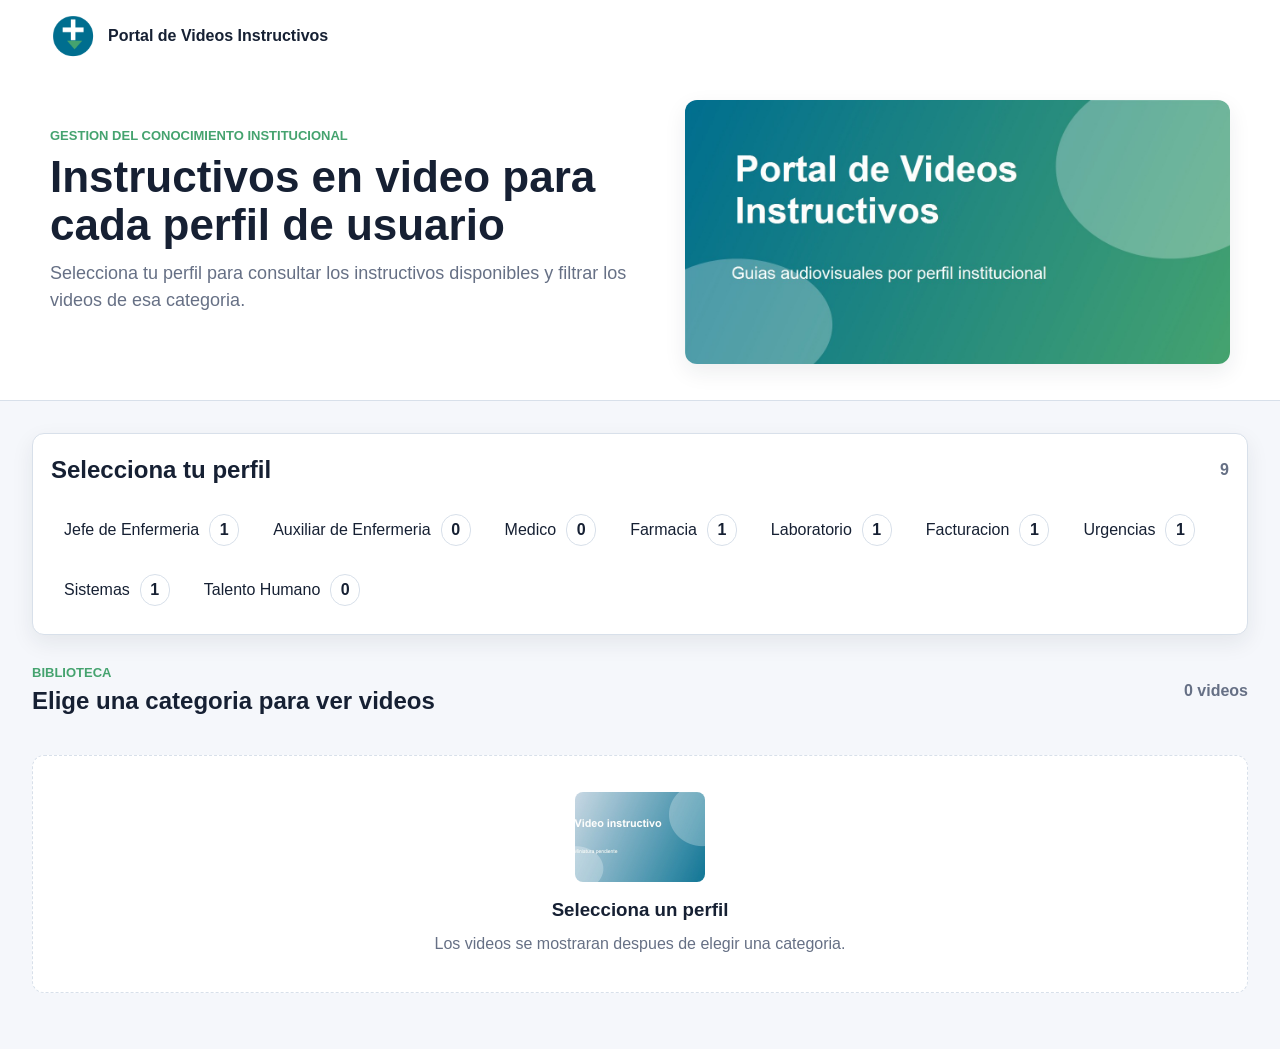
<file: index.html>
<!DOCTYPE html>
<html lang="es">
<head>
  <meta charset="UTF-8">
  <meta name="viewport" content="width=device-width, initial-scale=1.0">
  <meta name="description" content="Portal institucional de videos instructivos por perfil de usuario.">
  <title>Portal de Videos Instructivos</title>
  <link rel="icon" href="img/logo.png">
  <link rel="stylesheet" href="css/variables.css">
  <link rel="stylesheet" href="css/style.css">
  <link rel="stylesheet" href="css/responsive.css">
</head>
<body>
  <header class="site-header">
    <nav class="topbar" aria-label="Navegacion principal">
      <a class="brand" href="index.html" aria-label="Inicio">
        <img src="img/logo.png" alt="Logo institucional" class="brand__logo">
        <span class="brand__text">Portal de Videos Instructivos</span>
      </a>
    </nav>

    <section class="intro">
      <div class="intro__content">
        <p class="eyebrow">Gestion del conocimiento institucional</p>
        <h1>Instructivos en video para cada perfil de usuario</h1>
        <p class="intro__description">
          Selecciona tu perfil para consultar los instructivos disponibles y filtrar los videos de esa categoria.
        </p>
      </div>
      <img class="intro__image" src="img/banner.jpg" alt="Personal institucional revisando instructivos">
    </section>
  </header>

  <main class="layout">
    <section class="category-panel" aria-labelledby="categoryTitle">
      <div class="sidebar__heading">
        <h2 id="categoryTitle">Selecciona tu perfil</h2>
        <span id="categoryCounter">0</span>
      </div>
      <div id="categoryList" class="category-list"></div>
    </section>

    <section class="content" aria-labelledby="videosTitle">
      <div class="content__heading">
        <div>
          <p class="eyebrow">Biblioteca</p>
          <h2 id="videosTitle">Elige una categoria para ver videos</h2>
        </div>
        <p id="resultCounter" class="result-counter">0 videos</p>
      </div>

      <form id="searchForm" class="search search--content" role="search" aria-label="Buscar videos" hidden>
        <label class="sr-only" for="searchInput">Buscar por titulo</label>
        <input id="searchInput" type="search" placeholder="Filtrar videos por titulo..." autocomplete="off">
      </form>

      <div id="videoGrid" class="video-grid" aria-live="polite"></div>
      <div id="emptyState" class="empty-state" hidden>
        <img src="img/default.jpg" alt="">
        <h3>Selecciona un perfil</h3>
        <p>Los videos se mostraran despues de elegir una categoria.</p>
      </div>
    </section>
  </main>

  <div id="videoModal" class="modal" aria-hidden="true">
    <div class="modal__overlay" data-close-modal></div>
    <article class="modal__panel" role="dialog" aria-modal="true" aria-labelledby="modalTitle">
      <button class="modal__close" type="button" data-close-modal aria-label="Cerrar video">x</button>
      <div id="modalPlayer" class="player"></div>
      <div class="modal__body">
        <h2 id="modalTitle"></h2>
        <p id="modalDescription"></p>
      </div>
    </article>
  </div>

  <script src="js/categorias.js"></script>
  <script src="js/videos.js"></script>
  <script src="js/datos-videos/jefe-enfermeria.js"></script>
  <script src="js/datos-videos/auxiliar-enfermeria.js"></script>
  <script src="js/datos-videos/medico.js"></script>
  <script src="js/datos-videos/farmacia.js"></script>
  <script src="js/datos-videos/laboratorio.js"></script>
  <script src="js/datos-videos/facturacion.js"></script>
  <script src="js/datos-videos/urgencias.js"></script>
  <script src="js/datos-videos/sistemas.js"></script>
  <script src="js/datos-videos/talento-humano.js"></script>
  <script src="js/buscador.js"></script>
  <script src="js/app.js"></script>
</body>
</html>
</file>
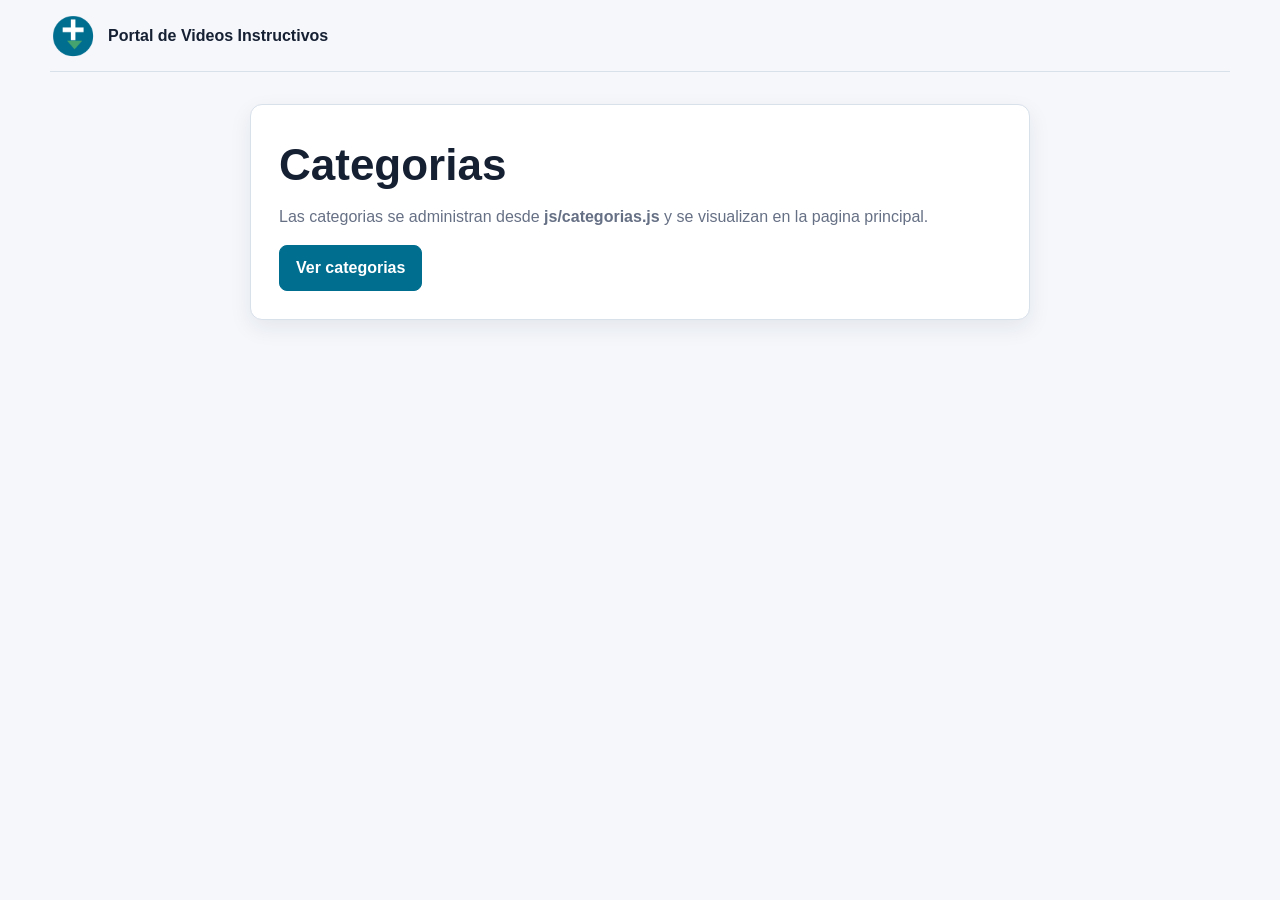
<file: paginas/categoria.html>
<!DOCTYPE html>
<html lang="es">
<head>
  <meta charset="UTF-8">
  <meta name="viewport" content="width=device-width, initial-scale=1.0">
  <meta name="description" content="Listado de videos por categoria.">
  <title>Categoria - Portal de Videos Instructivos</title>
  <link rel="icon" href="../img/logo.png">
  <link rel="stylesheet" href="../css/variables.css">
  <link rel="stylesheet" href="../css/style.css">
  <link rel="stylesheet" href="../css/responsive.css">
</head>
<body>
  <header class="topbar topbar--page">
    <a class="brand" href="../index.html">
      <img src="../img/logo.png" alt="Logo institucional" class="brand__logo">
      <span class="brand__text">Portal de Videos Instructivos</span>
    </a>
  </header>

  <main class="simple-page">
    <h1>Categorias</h1>
    <p>Las categorias se administran desde <strong>js/categorias.js</strong> y se visualizan en la pagina principal.</p>
    <a class="button" href="../index.html">Ver categorias</a>
  </main>
</body>
</html>
</file>
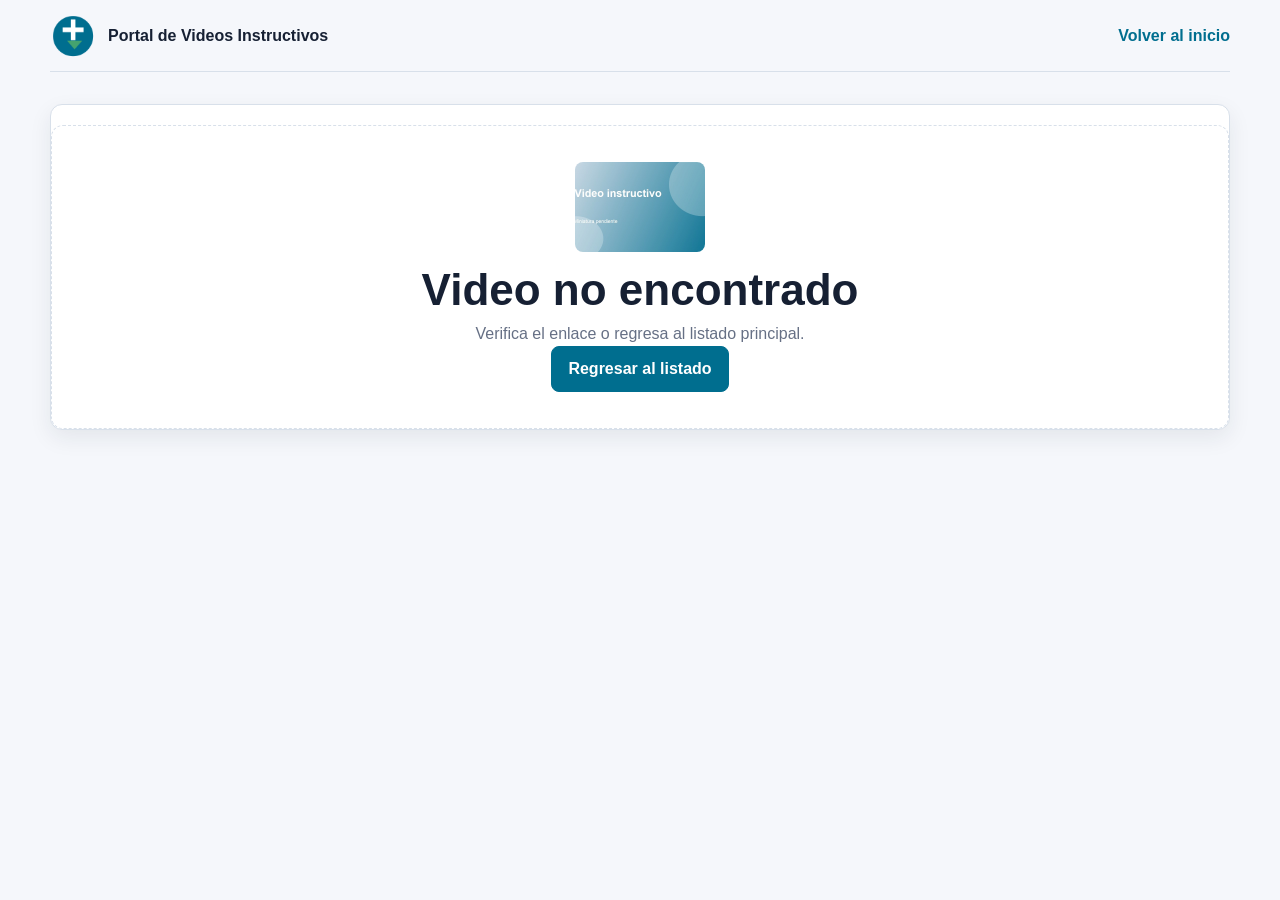
<file: paginas/video.html>
<!DOCTYPE html>
<html lang="es">
<head>
  <meta charset="UTF-8">
  <meta name="viewport" content="width=device-width, initial-scale=1.0">
  <meta name="description" content="Reproductor de video instructivo institucional.">
  <title>Video instructivo</title>
  <link rel="icon" href="../img/logo.png">
  <link rel="stylesheet" href="../css/variables.css">
  <link rel="stylesheet" href="../css/style.css">
  <link rel="stylesheet" href="../css/responsive.css">
</head>
<body>
  <header class="topbar topbar--page">
    <a class="brand" href="../index.html">
      <img src="../img/logo.png" alt="Logo institucional" class="brand__logo">
      <span class="brand__text">Portal de Videos Instructivos</span>
    </a>
    <a class="topbar__link" href="../index.html">Volver al inicio</a>
  </header>

  <main class="video-page">
    <article id="videoDetail" class="video-detail" aria-live="polite"></article>
  </main>

  <script src="../js/categorias.js"></script>
  <script src="../js/videos.js"></script>
  <script src="../js/datos-videos/jefe-enfermeria.js"></script>
  <script src="../js/datos-videos/auxiliar-enfermeria.js"></script>
  <script src="../js/datos-videos/medico.js"></script>
  <script src="../js/datos-videos/farmacia.js"></script>
  <script src="../js/datos-videos/laboratorio.js"></script>
  <script src="../js/datos-videos/facturacion.js"></script>
  <script src="../js/datos-videos/urgencias.js"></script>
  <script src="../js/datos-videos/sistemas.js"></script>
  <script src="../js/datos-videos/talento-humano.js"></script>
  <script src="../js/videoPage.js"></script>
</body>
</html>
</file>
<file: css/variables.css>
:root {
  --color-bg: #f5f7fb;
  --color-surface: #ffffff;
  --color-text: #162033;
  --color-muted: #667085;
  --color-primary: #006e8f;
  --color-primary-dark: #004f66;
  --color-accent: #45a36f;
  --color-border: #d8e0ea;
  --color-warning: #f5b84b;
  --shadow-sm: 0 8px 22px rgba(22, 32, 51, 0.08);
  --shadow-md: 0 20px 55px rgba(22, 32, 51, 0.18);
  --radius-sm: 8px;
  --radius-md: 12px;
  --max-width: 1180px;
  --font-base: Arial, Helvetica, sans-serif;
}
</file>
<file: css/style.css>
* {
  box-sizing: border-box;
}

html {
  scroll-behavior: smooth;
}

body {
  margin: 0;
  background: var(--color-bg);
  color: var(--color-text);
  font-family: var(--font-base);
  line-height: 1.5;
}

body.modal-open {
  overflow: hidden;
}

img {
  display: block;
  max-width: 100%;
}

a {
  color: inherit;
}

button,
input {
  font: inherit;
}

.sr-only {
  position: absolute;
  width: 1px;
  height: 1px;
  padding: 0;
  margin: -1px;
  overflow: hidden;
  clip: rect(0, 0, 0, 0);
  white-space: nowrap;
  border: 0;
}

.site-header {
  background: var(--color-surface);
  border-bottom: 1px solid var(--color-border);
}

.topbar {
  width: min(100% - 32px, var(--max-width));
  min-height: 72px;
  margin: 0 auto;
  display: flex;
  align-items: center;
  justify-content: space-between;
  gap: 20px;
}

.topbar--page {
  border-bottom: 1px solid var(--color-border);
}

.brand {
  display: inline-flex;
  align-items: center;
  gap: 12px;
  text-decoration: none;
  min-width: 0;
}

.brand__logo {
  width: 46px;
  height: 46px;
  object-fit: contain;
  flex: 0 0 auto;
}

.brand__text {
  font-weight: 800;
  letter-spacing: 0;
}

.topbar__link {
  color: var(--color-primary);
  font-weight: 700;
  text-decoration: none;
}

.intro {
  width: min(100% - 32px, var(--max-width));
  margin: 0 auto;
  padding: 28px 0 36px;
  display: grid;
  grid-template-columns: minmax(0, 1.05fr) minmax(280px, 0.95fr);
  align-items: center;
  gap: 32px;
}

.intro h1,
.simple-page h1,
.video-detail h1 {
  margin: 8px 0 12px;
  font-size: 44px;
  line-height: 1.08;
  letter-spacing: 0;
}

.intro__description {
  max-width: 620px;
  margin: 0 0 24px;
  color: var(--color-muted);
  font-size: 18px;
}

.intro__image {
  width: 100%;
  min-height: 260px;
  max-height: 360px;
  object-fit: cover;
  border-radius: var(--radius-md);
  box-shadow: var(--shadow-sm);
}

.eyebrow {
  margin: 0;
  color: var(--color-accent);
  font-size: 13px;
  font-weight: 800;
  letter-spacing: 0;
  text-transform: uppercase;
}

.search {
  max-width: 560px;
}

.search input {
  width: 100%;
  min-height: 54px;
  padding: 0 18px;
  border: 1px solid var(--color-border);
  border-radius: var(--radius-sm);
  background: #fff;
  color: var(--color-text);
  outline: none;
  box-shadow: var(--shadow-sm);
}

.search input:focus {
  border-color: var(--color-primary);
  box-shadow: 0 0 0 4px rgba(0, 110, 143, 0.14);
}

.layout {
  width: calc(100% - 64px);
  margin: 32px auto 56px;
  display: grid;
  grid-template-columns: minmax(0, 1fr);
  gap: 28px;
  align-items: start;
}

.category-panel {
  background: var(--color-surface);
  border: 1px solid var(--color-border);
  border-radius: var(--radius-md);
  padding: 18px;
  box-shadow: var(--shadow-sm);
}

.sidebar__heading,
.content__heading {
  display: flex;
  align-items: center;
  justify-content: space-between;
  gap: 16px;
  margin-bottom: 16px;
}

.category-panel h2,
.content h2 {
  margin: 0;
  font-size: 24px;
  letter-spacing: 0;
}

.sidebar__heading span,
.result-counter {
  margin: 0;
  color: var(--color-muted);
  font-weight: 700;
}

.category-list {
  display: flex;
  flex-wrap: wrap;
  gap: 8px;
}

.category-button {
  width: auto;
  min-height: 46px;
  padding: 9px 12px;
  display: flex;
  align-items: center;
  justify-content: space-between;
  gap: 10px;
  background: transparent;
  border: 1px solid transparent;
  border-radius: var(--radius-sm);
  color: var(--color-text);
  cursor: pointer;
  text-align: left;
  white-space: nowrap;
}

.category-button:hover,
.category-button.is-active {
  background: rgba(0, 110, 143, 0.08);
  border-color: rgba(0, 110, 143, 0.18);
  color: var(--color-primary-dark);
}

.category-button strong {
  min-width: 30px;
  padding: 3px 8px;
  border-radius: 999px;
  background: var(--color-surface);
  border: 1px solid var(--color-border);
  text-align: center;
}

.video-grid {
  display: grid;
  grid-template-columns: repeat(auto-fill, minmax(220px, 1fr));
  gap: 14px;
}

.search--content {
  max-width: 100%;
  margin: 0 0 18px;
}

.video-card {
  min-width: 0;
  overflow: hidden;
  background: var(--color-surface);
  border: 1px solid var(--color-border);
  border-radius: var(--radius-md);
  box-shadow: var(--shadow-sm);
  transition: transform 160ms ease, box-shadow 160ms ease;
}

.video-card:hover {
  transform: translateY(-3px);
  box-shadow: 0 16px 34px rgba(22, 32, 51, 0.12);
}

.video-card__cover {
  min-height: 96px;
  padding: 18px;
  display: flex;
  align-items: center;
  position: relative;
  overflow: hidden;
  background:
    radial-gradient(circle at 100% 0%, rgba(255, 255, 255, 0.32) 0 44px, transparent 45px),
    radial-gradient(circle at 0% 100%, rgba(255, 255, 255, 0.26) 0 44px, transparent 45px),
    linear-gradient(135deg, #45a36f 0%, #00809b 100%);
}

.video-card__cover h3 {
  position: relative;
  margin: 0;
  color: #fff;
  font-size: 20px;
  font-weight: 800;
  line-height: 1.2;
  overflow-wrap: anywhere;
}

.video-card__body {
  min-height: 132px;
  padding: 14px;
  display: flex;
  flex-direction: column;
  gap: 10px;
}

.video-card__description {
  margin: 0;
  color: var(--color-muted);
  font-size: 14px;
  line-height: 1.38;
  display: -webkit-box;
  overflow: hidden;
  -webkit-box-orient: vertical;
  -webkit-line-clamp: 3;
}

.video-card .button {
  min-height: 38px;
  padding: 8px 14px;
}

.button {
  min-height: 42px;
  margin-top: auto;
  padding: 10px 16px;
  display: inline-flex;
  align-items: center;
  justify-content: center;
  gap: 8px;
  border: 1px solid var(--color-primary);
  border-radius: var(--radius-sm);
  background: var(--color-primary);
  color: #fff;
  font-weight: 800;
  text-decoration: none;
  cursor: pointer;
  transition: background 160ms ease, border-color 160ms ease, transform 160ms ease;
}

.button:hover {
  background: var(--color-primary-dark);
  border-color: var(--color-primary-dark);
  transform: translateY(-1px);
}

.button--secondary {
  background: #fff;
  color: var(--color-primary);
}

.button--secondary:hover {
  background: rgba(0, 110, 143, 0.08);
  color: var(--color-primary-dark);
}

.empty-state {
  margin-top: 20px;
  padding: 36px 20px;
  text-align: center;
  background: var(--color-surface);
  border: 1px dashed var(--color-border);
  border-radius: var(--radius-md);
}

.empty-state img {
  width: 130px;
  height: 90px;
  margin: 0 auto 14px;
  object-fit: cover;
  border-radius: var(--radius-sm);
}

.empty-state h3,
.empty-state h1 {
  margin: 0 0 8px;
}

.empty-state p {
  margin: 0;
  color: var(--color-muted);
}

.modal {
  position: fixed;
  inset: 0;
  z-index: 10;
  display: none;
  padding: 24px;
}

.modal.is-open {
  display: grid;
  place-items: center;
}

.modal__overlay {
  position: absolute;
  inset: 0;
  background: rgba(11, 19, 32, 0.68);
}

.modal__panel {
  position: relative;
  width: min(980px, 100%);
  max-height: calc(100vh - 48px);
  overflow: auto;
  background: var(--color-surface);
  border-radius: var(--radius-md);
  box-shadow: var(--shadow-md);
}

.modal__close {
  position: absolute;
  top: 12px;
  right: 12px;
  z-index: 1;
  width: 38px;
  height: 38px;
  border: 1px solid rgba(255, 255, 255, 0.7);
  border-radius: 999px;
  background: rgba(10, 20, 30, 0.66);
  color: #fff;
  cursor: pointer;
}

.player {
  width: 100%;
  aspect-ratio: 16 / 9;
  background: #0b1320;
}

.player video,
.player iframe {
  width: 100%;
  height: 100%;
  display: block;
  border: 0;
}

.modal__body,
.video-detail__body {
  padding: 24px;
}

.modal__body h2 {
  margin: 0 0 10px;
  font-size: 28px;
  letter-spacing: 0;
}

.modal__body p,
.video-detail__body p,
.simple-page p {
  color: var(--color-muted);
}

.modal__actions {
  display: flex;
  flex-wrap: wrap;
  gap: 12px;
  margin-top: 22px;
}

.video-page,
.simple-page {
  width: min(100% - 32px, var(--max-width));
  margin: 32px auto 56px;
}

.video-detail {
  overflow: hidden;
  background: var(--color-surface);
  border: 1px solid var(--color-border);
  border-radius: var(--radius-md);
  box-shadow: var(--shadow-sm);
}

.simple-page {
  max-width: 780px;
  background: var(--color-surface);
  border: 1px solid var(--color-border);
  border-radius: var(--radius-md);
  padding: 28px;
  box-shadow: var(--shadow-sm);
}
</file>
<file: css/responsive.css>
@media (max-width: 1040px) {
  .intro {
    grid-template-columns: 1fr;
  }

  .intro__image {
    max-height: 280px;
  }
}

@media (max-width: 820px) {
  .category-list {
    display: grid;
    grid-template-columns: repeat(2, minmax(0, 1fr));
  }

  .category-button {
    width: 100%;
    white-space: normal;
  }

  .intro h1,
  .simple-page h1,
  .video-detail h1 {
    font-size: 34px;
  }
}

@media (max-width: 620px) {
  .topbar {
    width: min(100% - 24px, var(--max-width));
    min-height: auto;
    padding: 14px 0;
    align-items: flex-start;
    flex-direction: column;
  }

  .brand__text {
    font-size: 15px;
  }

  .intro,
  .layout,
  .video-page,
  .simple-page {
    width: min(100% - 24px, var(--max-width));
  }

  .intro {
    padding-top: 18px;
    gap: 22px;
  }

  .intro h1,
  .simple-page h1,
  .video-detail h1 {
    font-size: 30px;
  }

  .intro__description {
    font-size: 16px;
  }

  .category-list {
    grid-template-columns: 1fr;
  }

  .content__heading,
  .sidebar__heading {
    align-items: flex-start;
    flex-direction: column;
    gap: 6px;
  }

  .modal {
    padding: 12px;
  }

  .modal__panel {
    max-height: calc(100vh - 24px);
  }

  .modal__body,
  .video-detail__body,
  .simple-page {
    padding: 18px;
  }

  .modal__actions,
  .modal__actions .button {
    width: 100%;
  }
}
</file>
